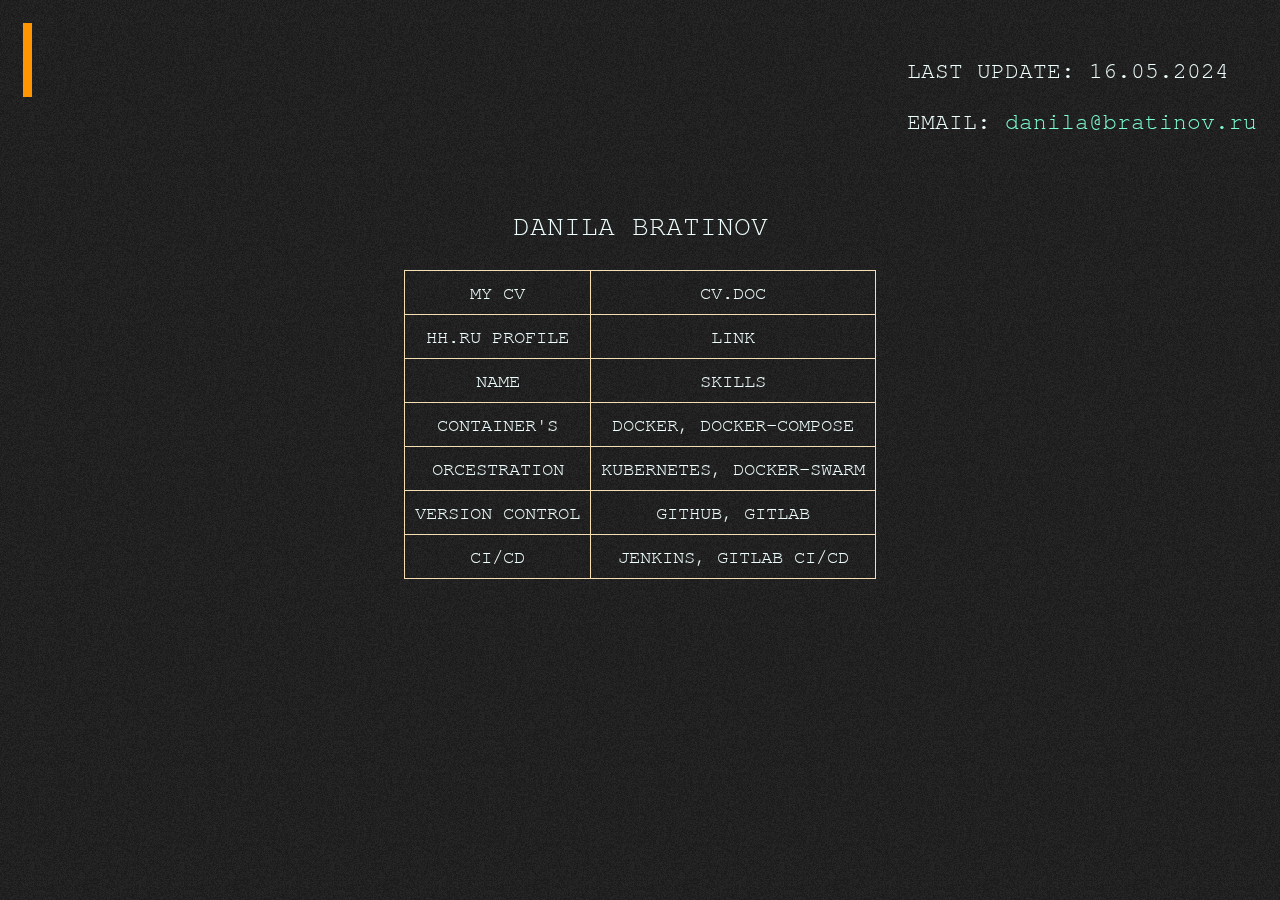
<file: index.html>
<!DOCTYPE html>
<html lang="en">
<head>
    <meta charset="UTF-8">
    <meta name="viewport" content="width=device-width, initial-scale=1.0">
    <title>Danila Bratinov Home Page</title>
    <link rel="stylesheet" href="style.css">
</head>
<body>
    <header>
        <div class="cont">
            <div class="container">
                <div class="typed-out">
                    <p>
                        <a href="*">Main</a> /
                        <a href="https://hh.ru" target="_blank">Profile</a> /
                        <a href="https://github.com/DanilaBratinov?tab=repositories" target="_blank">GitHub</a> /
                        <a href="projects.html" target="_blank">Projects</a>
                    </p>
                </div>
            </div>
            <div class="za">
                <p>Last update: 16.05.2024</p>
                <p>email: <a href="mailto:danila@bratinov.ru" style="color: aquamarine;">danila@bratinov.ru</a></p>
            </div>
        </div>
    </header>
    <div class="head">
        <p>Danila Bratinov</p>

        <div class="table">
            <table border="1">
                <tr>
                 <td>My CV</td>
                 <td>CV.doc</td>
                </tr>
                <tr>
                 <td>HH.ru Profile</td>
                 <td>Link</td>
               </tr>
               <tr>
                <td>Name</td>
                <td>Skills</td>
               </tr>
               <tr>
                <td>Container's</td>
                <td>Docker, Docker-Compose</td>
               </tr>
               <tr>
                <td>Orcestration</td>
                <td>Kubernetes, Docker-Swarm</td>
               </tr>
               <tr>
                <td>Version Control</td>
                <td>GitHub, GitLab</td>
               </tr>
               <tr>
                <td>CI/CD</td>
                <td>Jenkins, GitLab CI/CD</td>
               </tr>
               
              </table>
        </div>
    </div>
    <canvas class="grain">
    </canvas>
</body>
<script src="./style.js"></script>
</html>
</file>
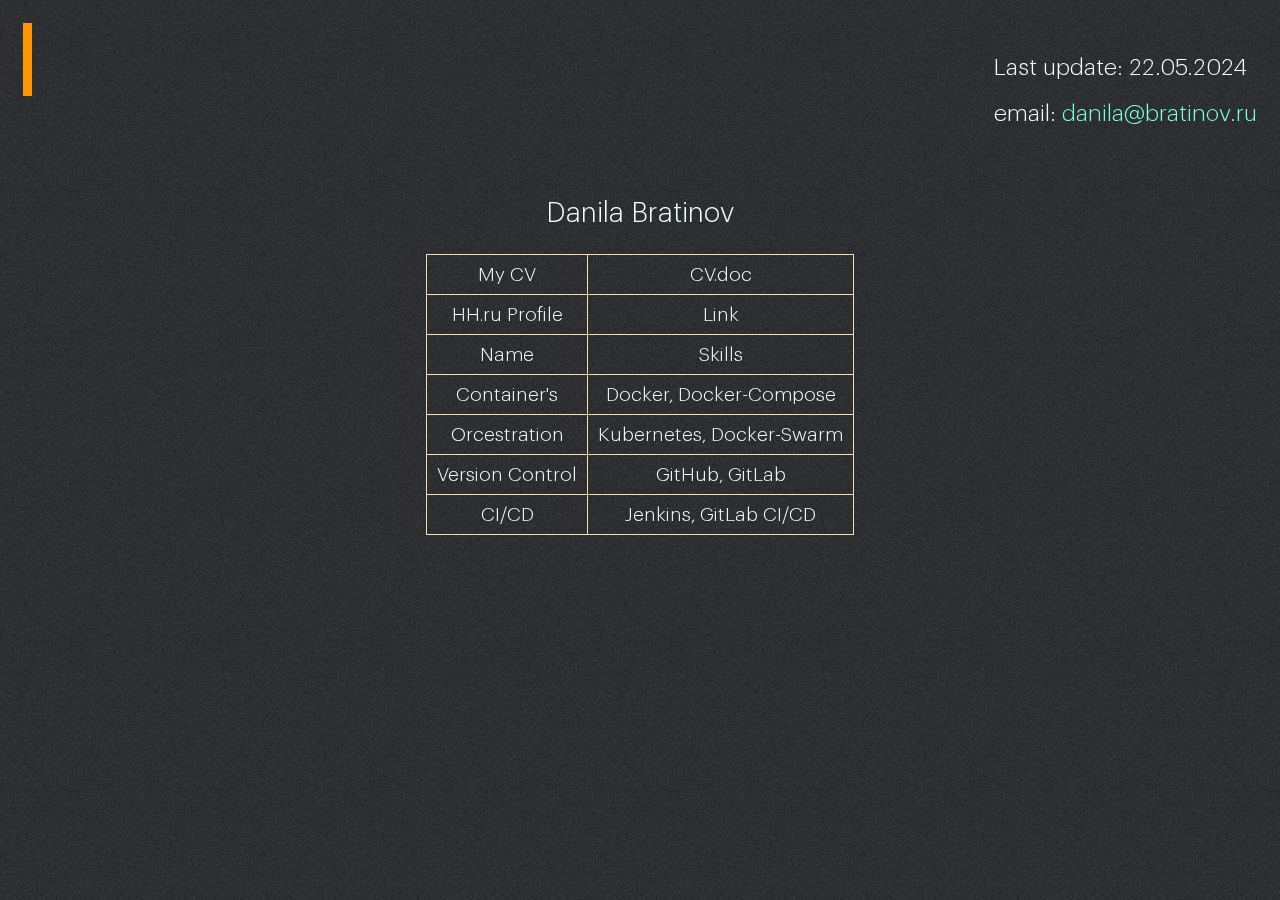
<file: project/index.html>
<!DOCTYPE html>
<html lang="en">
<head>
    <meta charset="UTF-8">
    <meta name="viewport" content="width=device-width, initial-scale=1.0">
    <title>Danila Bratinov Home Page</title>
    <link rel="stylesheet" href="style.css">
</head>
<body>
    <header>
        <div class="cont">
            <div class="container">
                <div class="typed-out">
                    <p>
                        <a href="index.html">Main</a> /
                        <a href="https://hh.ru">Profile</a> /
                        <a href="https://github.com/DanilaBratinov?tab=repositories">GitHub</a> /
                        <a href="projects.html">Projects</a>
                    </p>
                </div>
            </div>
            <div class="za">
                <p>Last update: 22.05.2024</p>
                <p>email: <a href="mailto:danila@bratinov.ru" style="color: aquamarine;">danila@bratinov.ru</a></p>
            </div>
        </div>
    </header>
    <div class="head">
        <p>Danila Bratinov</p>

        <div class="table">
            <table border="1">
                <tr>
                 <td>My CV</td>
                 <td>CV.doc</td>
                </tr>
                <tr>
                 <td>HH.ru Profile</td>
                 <td>Link</td>
               </tr>
               <tr>
                <td>Name</td>
                <td>Skills</td>
               </tr>
               <tr>
                <td>Container's</td>
                <td>Docker, Docker-Compose</td>
               </tr>
               <tr>
                <td>Orcestration</td>
                <td>Kubernetes, Docker-Swarm</td>
               </tr>
               <tr>
                <td>Version Control</td>
                <td>GitHub, GitLab</td>
               </tr>
               <tr>
                <td>CI/CD</td>
                <td>Jenkins, GitLab CI/CD</td>
               </tr>
               
              </table>
        </div>
    </div>
    <canvas class="grain">
    </canvas>
</body>
<script src="./style.js"></script>
</html>
</file>
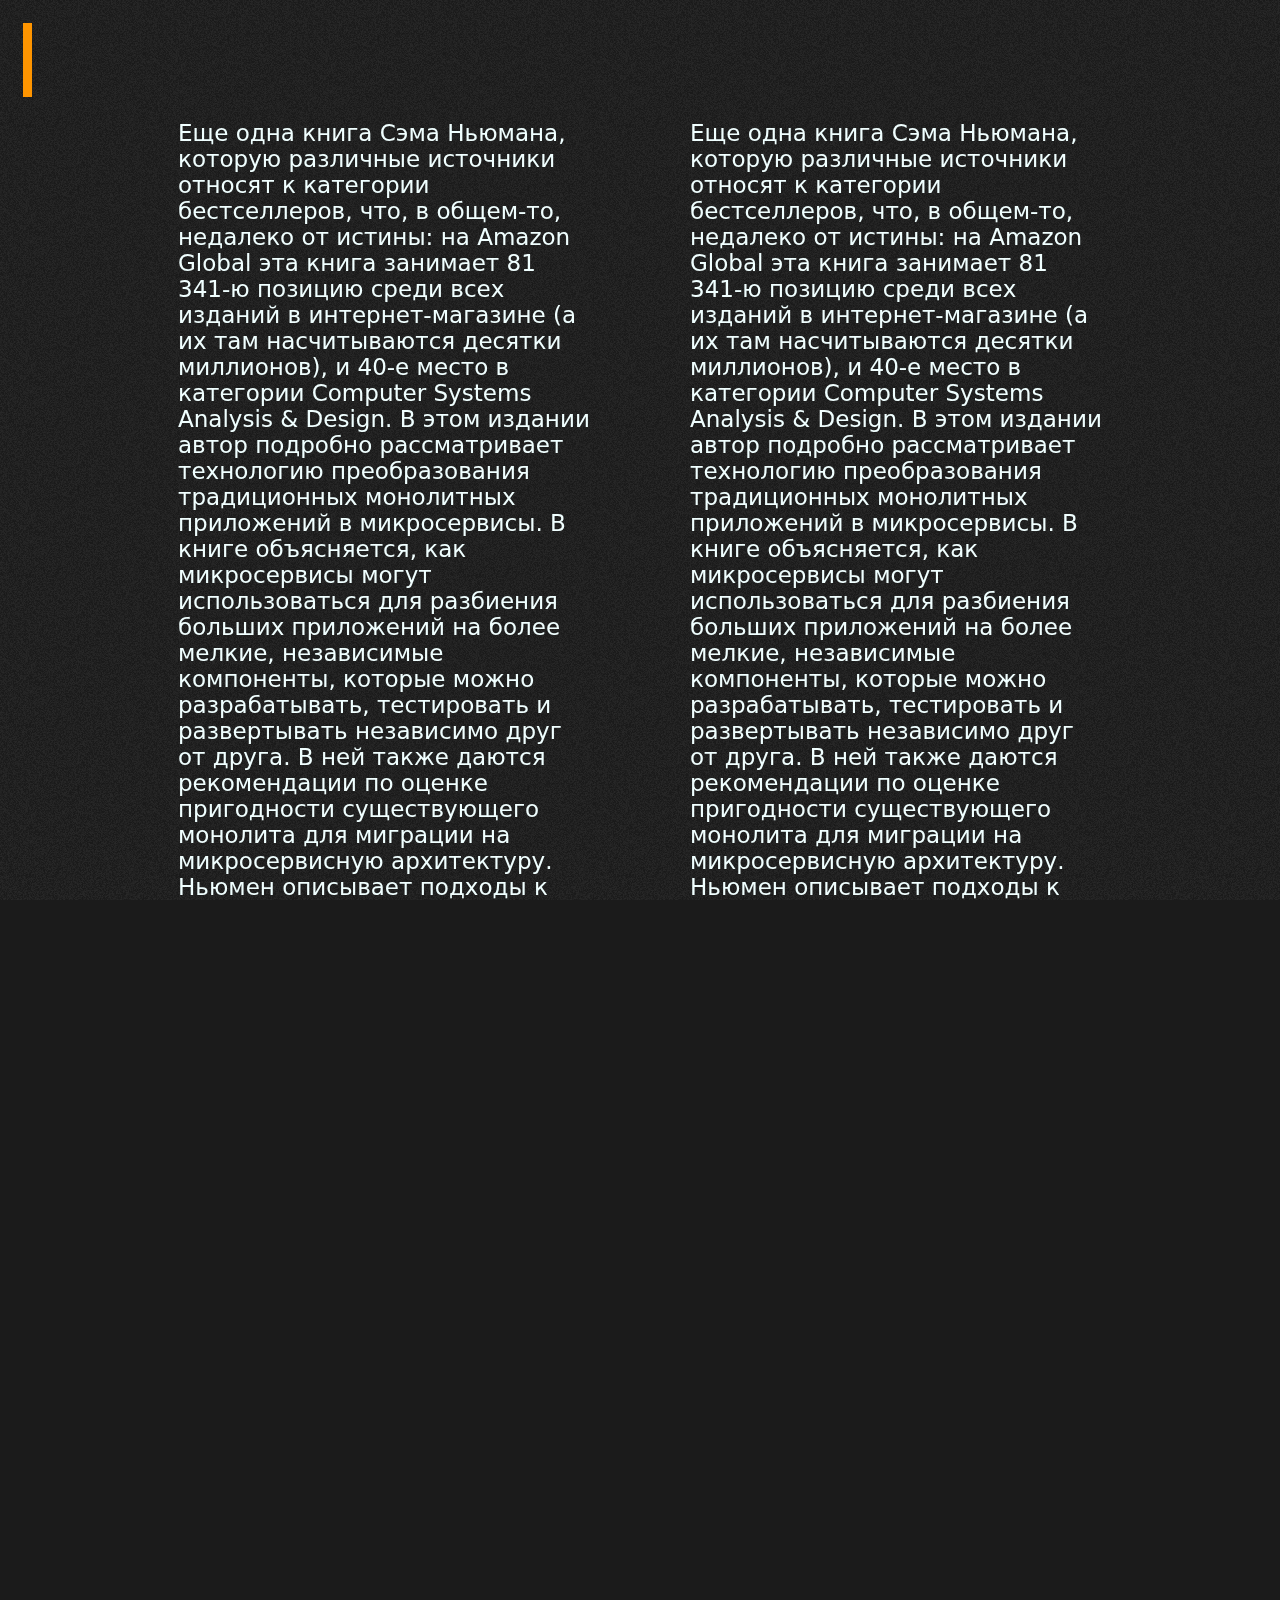
<file: projects.html>
<!DOCTYPE html>
<html lang="en">
<head>
    <meta charset="UTF-8">
    <meta name="viewport" content="width=device-width, initial-scale=1.0">
    <title>Projects</title>
    <link rel="stylesheet" href="style.css">
</head>
<body>
    <header>
        <div class="cont">
            <div class="container">
                <div class="typed-out">
                    <p>
                        <a href="index.html">Main</a> /
                        <a href="https://hh.ru" target="_blank">Profile</a> /
                        <a href="https://github.com/DanilaBratinov?tab=repositories"   
                            target="_blank">GitHub</a> /
                        <a href="projects.html" target="_blank">Projects</a>
                    </p>
                </div>
            </div>
        </div>
    </header>
    <div class="three">
    <div class="text">Еще одна книга Сэма Ньюмана, которую различные источники относят к категории бестселлеров, что, в общем-то, недалеко от истины: на Amazon Global эта книга занимает 81 341-ю позицию среди всех изданий в интернет-магазине (а их там насчитываются десятки миллионов), и 40-е место в категории Computer Systems Analysis & Design. В этом издании автор подробно рассматривает технологию преобразования традиционных монолитных приложений в микросервисы. В книге объясняется, как микросервисы могут использоваться для разбиения больших приложений на более мелкие, независимые компоненты, которые можно разрабатывать, тестировать и развертывать независимо друг от друга. В ней также даются рекомендации по оценке пригодности существующего монолита для миграции на микросервисную архитектуру. Ньюмен описывает подходы к процессу рефакторинга монолита в микросервисы и к поиску наилучших способов успешного развертывания новой архитектуры.
        Книга начинается с обзора архитектуры микросервисов, ее преимуществ и недостатков. Затем Ньюмен переходит к обсуждению различных паттернов, используемых для рефакторинга монолита в микросервисы, рассматривает, как применять эти паттерны для преобразования монолитных приложений, объясняет технические и организационные соображения, которые следует учитывать при этом. Кроме того, автор раскрывает проблемы, связанные с переходом от монолита к микросервисам, такие как обеспечение согласованности данных и управление зависимостями сервисов. Он также рассматривает вопросы тестирования, мониторинга и безопасности микросервисов, объясняет, как использовать контейнеры для упрощения их развертывания и эксплуатации.
        Важный аспект успешного внедрения микросервисной архитектуры — правильно подобранный и слаженный коллектив работающих над проектом специалистов. Сэм Ньюмен рассказывает, как создать эффективную команду DevOps, а затем внедрить лучшие практики коммуникации и сотрудничества между различными группами разработчиков. В целом эту книгу можно назвать подробным руководством по рефакторингу монолита, содержащим полезную информацию о технических, организационных и культурных соображениях, которые необходимо принять во внимание в процессе внедрения микросервисов. К особенностям русского издания можно отнести весьма своеобразный перевод, но на некоторые лингвистические изыски переводчика можно не обращать внимания, ведь главное — это содержание.</div>
        <div class="text">Еще одна книга Сэма Ньюмана, которую различные источники относят к категории бестселлеров, что, в общем-то, недалеко от истины: на Amazon Global эта книга занимает 81 341-ю позицию среди всех изданий в интернет-магазине (а их там насчитываются десятки миллионов), и 40-е место в категории Computer Systems Analysis & Design. В этом издании автор подробно рассматривает технологию преобразования традиционных монолитных приложений в микросервисы. В книге объясняется, как микросервисы могут использоваться для разбиения больших приложений на более мелкие, независимые компоненты, которые можно разрабатывать, тестировать и развертывать независимо друг от друга. В ней также даются рекомендации по оценке пригодности существующего монолита для миграции на микросервисную архитектуру. Ньюмен описывает подходы к процессу рефакторинга монолита в микросервисы и к поиску наилучших способов успешного развертывания новой архитектуры.
            Книга начинается с обзора архитектуры микросервисов, ее преимуществ и недостатков. Затем Ньюмен переходит к обсуждению различных паттернов, используемых для рефакторинга монолита в микросервисы, рассматривает, как применять эти паттерны для преобразования монолитных приложений, объясняет технические и организационные соображения, которые следует учитывать при этом. Кроме того, автор раскрывает проблемы, связанные с переходом от монолита к микросервисам, такие как обеспечение согласованности данных и управление зависимостями сервисов. Он также рассматривает вопросы тестирования, мониторинга и безопасности микросервисов, объясняет, как использовать контейнеры для упрощения их развертывания и эксплуатации.
            Важный аспект успешного внедрения микросервисной архитектуры — правильно подобранный и слаженный коллектив работающих над проектом специалистов. Сэм Ньюмен рассказывает, как создать эффективную команду DevOps, а затем внедрить лучшие практики коммуникации и сотрудничества между различными группами разработчиков. В целом эту книгу можно назвать подробным руководством по рефакторингу монолита, содержащим полезную информацию о технических, организационных и культурных соображениях, которые необходимо принять во внимание в процессе внедрения микросервисов. К особенностям русского издания можно отнести весьма своеобразный перевод, но на некоторые лингвистические изыски переводчика можно не обращать внимания, ведь главное — это содержание.</div>
    </div>
    <canvas class="grain">
    </canvas>
</body>
<script src="style.js"></script>
</body>
</html>
</file>
<file: style.css>
@media (max-width: 635px) {
    .container {
        padding: 0px;
    }

    .cont {
        display: flex;
        padding: 1em;
        box-sizing: border-box;
        align-items: flex-start;
        flex-direction: column;
    }

    .za {
        font-size: 1.0rem;
    }
}

html, body {
    width: 100%;
    height: 100%;
    margin: 0;
    padding: 0;
    overflow: hidden;

    font-family: 'TexGuru';
    color: azure;

    text-transform: uppercase;

    font-size: 1.2rem;

    overflow-y:inherit;
    scrollbar-width: thin;
    scrollbar-color: wheat rgb(22, 22, 23);
}

a {
    text-decoration: none;
    text-transform: none;
}



body {
    background-color: rgb(27, 27, 27);
}

table {
    padding-top: 100px;
    border: 1px solid wheat;
    width: auto;
    margin: auto;
    text-align: center;
    border-collapse: collapse;
    font-size: 1rem;
}

.za {
    padding-top: 10px;
}
.cont {
    display: flex;
    justify-content: space-between;
    padding: 1em;
    box-sizing: border-box;
}
.three {
    display: flex;
    text-align: left;
    font-size: 1rem;
    margin-left: auto;
    margin-right: auto;
    width: 80%;
}
.text {
    font-family:system-ui, -apple-system, BlinkMacSystemFont, 'Segoe UI', Roboto, Oxygen, Ubuntu, Cantarell, 'Open Sans', 'Helvetica Neue', sans-serif;
    font-size: 1.2rem;
    font-weight: lighter;
    text-transform:none;
    padding-inline: 50px;
}

@font-face {
    font-family: 'TexGuru';
    src: url('texgyrecursor.woff2') format("woff2");
}

.head {
    color: azure;
    font-size: larger;
    text-align: center;

}
.container{
    display: inline-block;
  }

.typed-out{
    overflow: hidden;
    border-right: .40em solid rgb(255, 149, 0);
    white-space: nowrap;
    animation: typing 1.3s steps(19, end) forwards;
    font-size: 1.2rem;
    width: 0;
  }
  @keyframes typing {
    from { width: 0 }
    to { width: 100% }
  }

a {
    color: wheat;
}

.skills {

    font-size: 1.2rem;
}

.solid {
    border-top: 1px solid wheat;
}

td, tr {
    padding: 10px;
    border-spacing: 20px, 10px;
}
.grain {
    width: 100%;
    height: 100%;
    z-index: -1;
    position: absolute;
    top: 0;
    left: 0;
}
</file>
<file: project/style.css>
@media (max-width: 635px) {
    .container {
        padding: 0px;
    }

    .cont {
        display: flex;
        padding: 1em;
        box-sizing: border-box;
        align-items: flex-start;
        flex-direction: column;
    }

    .za {
        font-size: 1.0rem;
    }
}

html, body {
    width: 100%;
    height: 100%;
    margin: 0;
    padding: 0;
    overflow: hidden;

    /* font-family: 'TexGuru'; */
    font-family: "Graphik";
    color: azure;

    /* text-transform: uppercase; */

    font-size: 1.2rem;

    overflow-y:inherit;
    scrollbar-width: thin;
    scrollbar-color: wheat rgb(22, 22, 23);
}

a {
    text-decoration: none;
    text-transform: none;
}



body {
    background-color: hsl(220 7% 17%);
}

table {
    padding-top: 100px;
    border: 1px solid wheat;
    width: auto;
    margin: auto;
    text-align: center;
    border-collapse: collapse;
    font-size: 1rem;
}

.za {
    padding-top: 10px;
}
.cont {
    display: flex;
    justify-content: space-between;
    padding: 1em;
    box-sizing: border-box;
}
.three {
    display: flex;
    text-align: left;
    font-size: 1rem;
    margin-left: auto;
    margin-right: auto;
    width: 80%;
    padding-top: 50px;
}
.text {
    font-family: "Graphik";
    font-size: 1.2rem;
    font-weight: lighter;
    text-transform:none;
    padding-inline: 50px;
}

@font-face {
    font-family: 'TexGuru';
    src: url('texgyrecursor.woff2') format("woff2");

    font-family: 'Graphik';
    src: url('GraphikLCG-Light.woff') format("woff");
}

.head {
    color: azure;
    font-size: larger;
    text-align: center;

}
.container{
    display: inline-block;
  }

.typed-out{
    overflow: hidden;
    border-right: .40em solid rgb(255, 149, 0);
    white-space: nowrap;
    animation: typing 1.3s steps(19, end) forwards;
    font-size: 1.2rem;
    width: 0;
    font-family: 'TexGuru';
  }
  @keyframes typing {
    from { width: 0 }
    to { width: 100% }
  }

a {
    color: wheat;
}

.skills {

    font-size: 1.2rem;
}

.solid {
    border-top: 1px solid wheat;
}

td, tr {
    padding: 10px;
    border-spacing: 20px, 10px;
}
.grain {
    width: 100%;
    height: 100%;
    z-index: -1;
    position: absolute;
    top: 0;
    left: 0;
}

.first_title {
    text-align: center;
}

.description {
    font-family: "Graphik";
    font-weight: lighter;
    padding-left: 20px;
}
</file>
